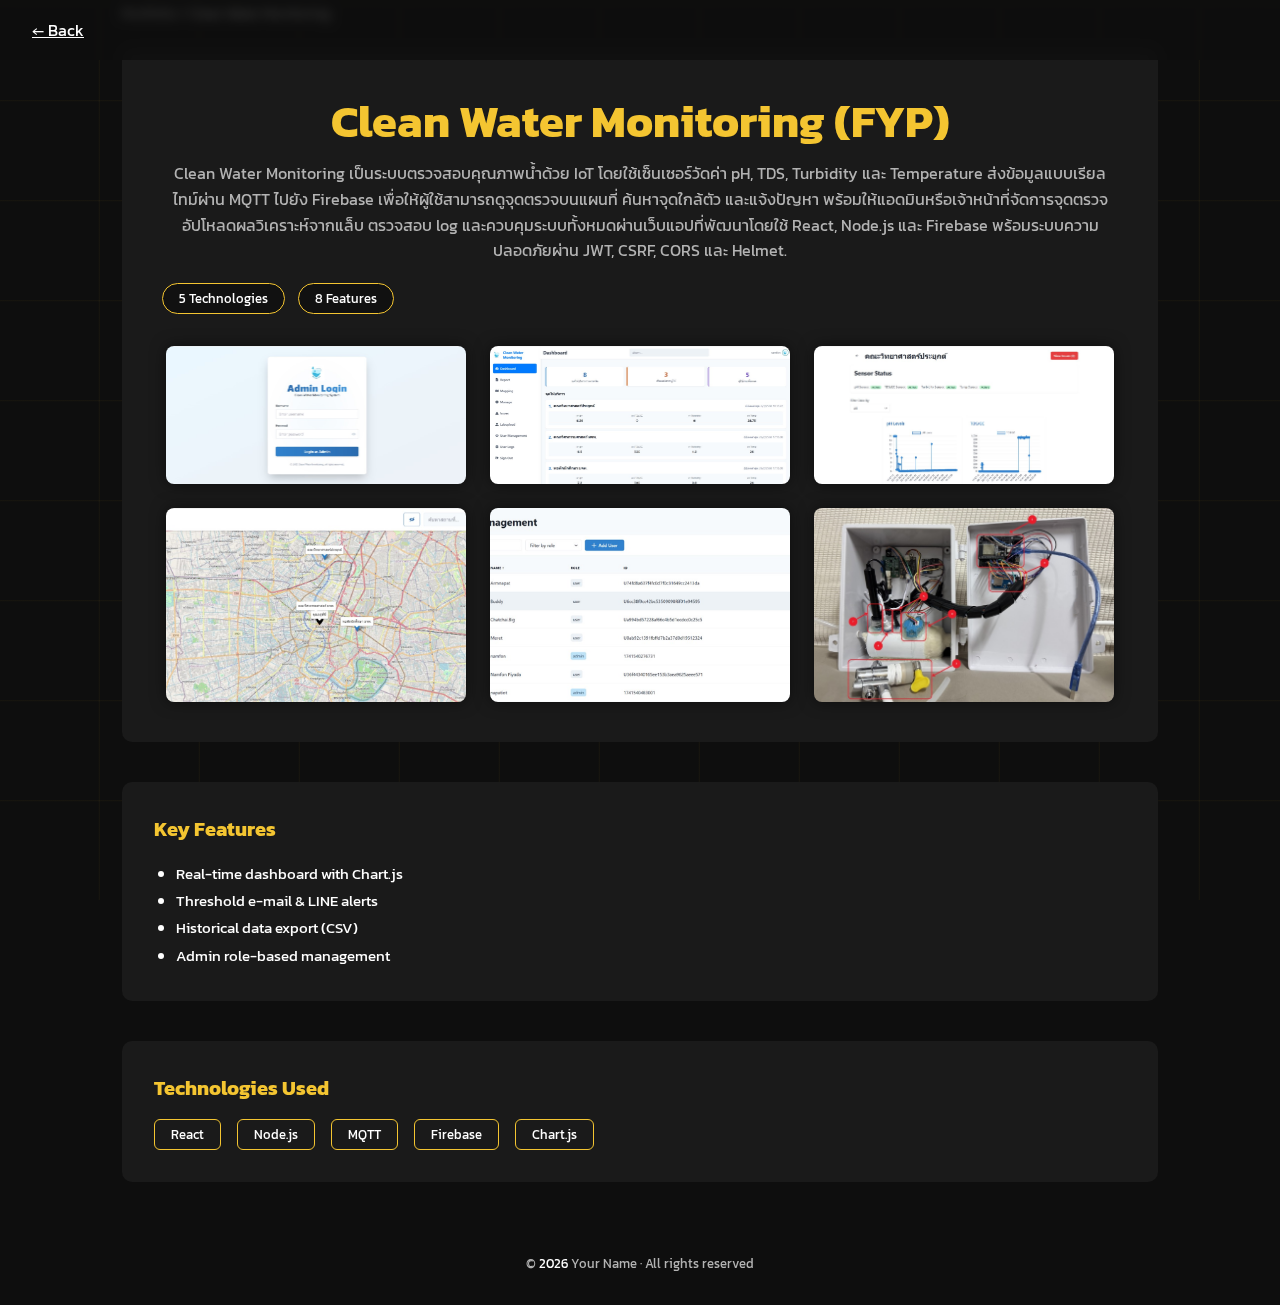
<file: detail-big.html>
<!DOCTYPE html>
<html lang="en">
<head>
  <meta charset="UTF-8">
  <meta name="viewport" content="width=device-width,initial-scale=1.0">
  <title>Piyada · Portfolio</title>

  <link href="https://fonts.googleapis.com/css2?family=Kanit:wght@300;400;500;600;700&display=swap" rel="stylesheet">
  <link rel="stylesheet" href="style.css">
</head>
<body>

<header>
    <a href="portfolio.html" class="back-btn">← Back</a>
</header>

<main class="detail-wrapper">

  <small class="breadcrumb">Portfolio / Clean Water Monitoring</small>

  <!-- ===== HERO ROW ===== -->
  <!-- ===== HERO (Text + Gallery) ===== -->
<section class="detail-hero box">
  <!-- คำอธิบายด้านบน -->
  <div class="hero-text">
    <h1>Clean Water Monitoring (FYP)</h1>
    <p class="lead">
      Clean Water Monitoring เป็นระบบตรวจสอบคุณภาพน้ำด้วย IoT โดยใช้เซ็นเซอร์วัดค่า pH, TDS, Turbidity และ Temperature ส่งข้อมูลแบบเรียลไทม์ผ่าน MQTT ไปยัง Firebase เพื่อให้ผู้ใช้สามารถดูจุดตรวจบนแผนที่ ค้นหาจุดใกล้ตัว และแจ้งปัญหา พร้อมให้แอดมินหรือเจ้าหน้าที่จัดการจุดตรวจ อัปโหลดผลวิเคราะห์จากแล็บ ตรวจสอบ log และควบคุมระบบทั้งหมดผ่านเว็บแอปที่พัฒนาโดยใช้ React, Node.js และ Firebase พร้อมระบบความปลอดภัยผ่าน JWT, CSRF, CORS และ Helmet.
    </p>

    <div class="pill-group">
      <span class="pill">5 Technologies</span>
      <span class="pill">8 Features</span>
    </div>

  </div>

  <!-- แกลเลอรี 3 รูป -->
  <div class="hero-gallery">
    <img src="images/big-1.jpg" alt="">
    <img src="images/big-2.jpg" alt="">
    <img src="images/big-3.jpg" alt="">
    <img src="images/big-4.jpg" alt="">
    <img src="images/big-5.jpg" alt="">
    <img src="images/big-6.jpg" alt="">
  </div>
</section>

  <!-- ===== FEATURES ===== -->
  <section class="detail-section box">
    <h3>Key Features</h3>
    <ul class="bullet">
      <li>Real-time dashboard with Chart.js</li>
      <li>Threshold e-mail & LINE alerts</li>
      <li>Historical data export (CSV)</li>
      <li>Admin role-based management</li>
    </ul>
  </section>

  <!-- ===== TECH STACK ===== -->
  <section class="detail-section box">
    <h3>Technologies Used</h3>
    <div class="tech-grid">
      <span class="tech">React</span>
      <span class="tech">Node.js</span>
      <span class="tech">MQTT</span>
      <span class="tech">Firebase</span>
      <span class="tech">Chart.js</span>
    </div>
  </section>
</main>

<footer>© <span id="year"></span> Your Name · All rights reserved</footer>
<script src="script.js"></script>
</body>
</html>
</file>
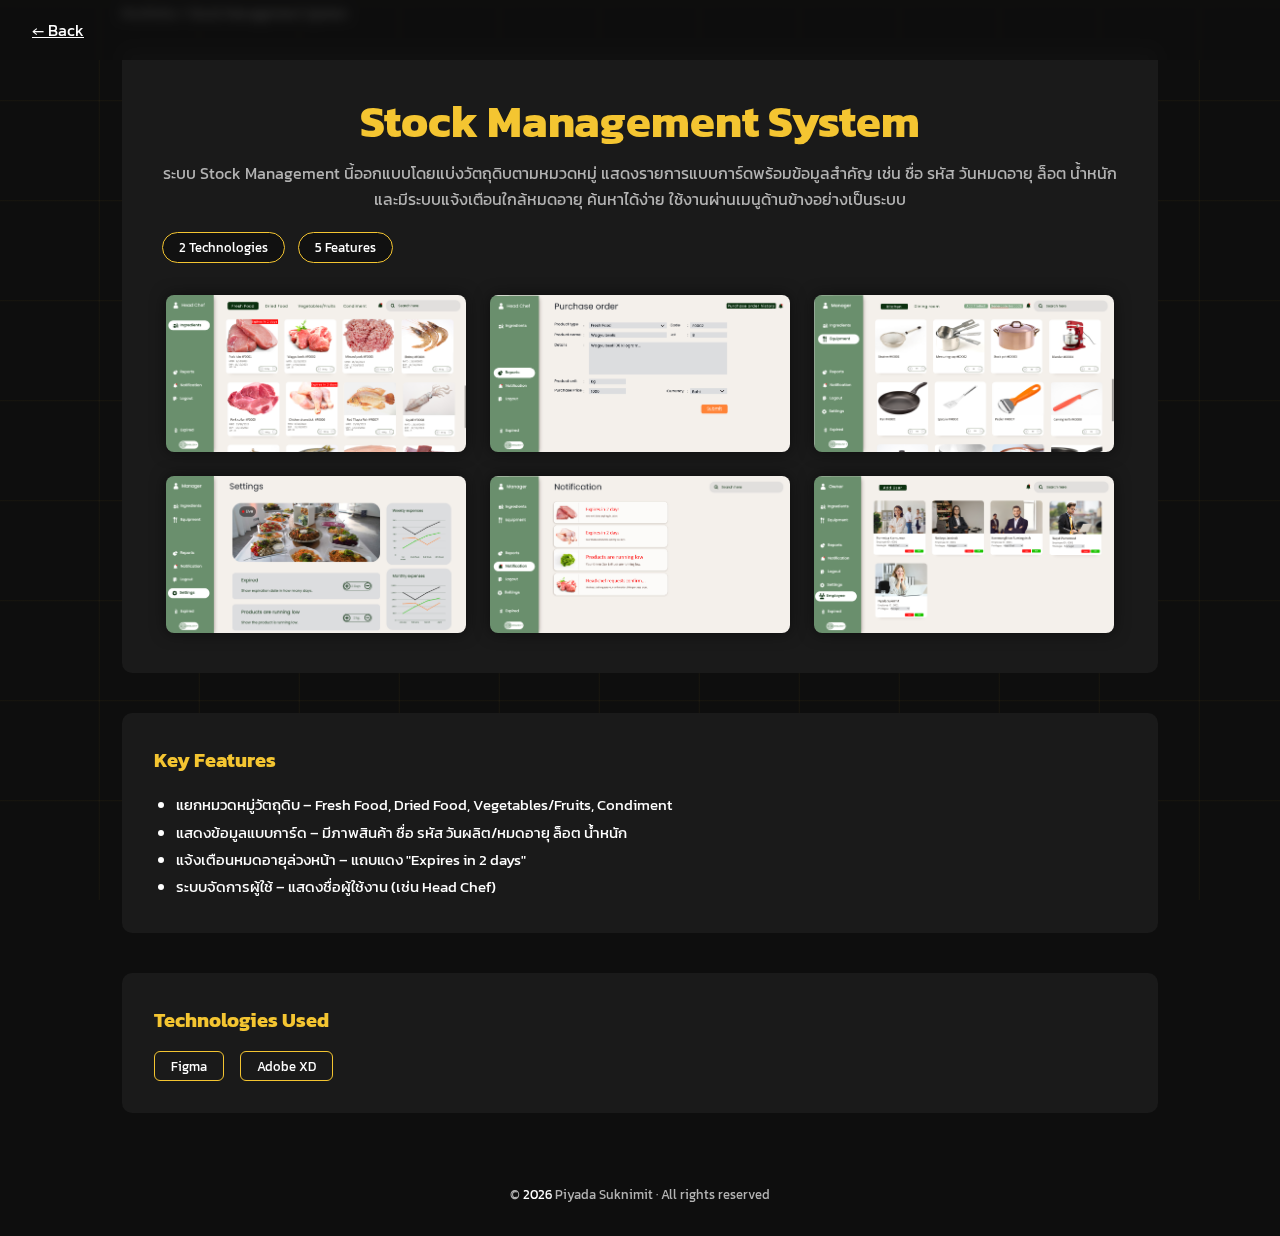
<file: detail-p1.html>
<!DOCTYPE html>
<html lang="en">
<head>
  <meta charset="UTF-8">
  <meta name="viewport" content="width=device-width,initial-scale=1.0">
  <title>Piyada · Portfolio</title>

  <link href="https://fonts.googleapis.com/css2?family=Kanit:wght@300;400;500;600;700&display=swap" rel="stylesheet">
  <link rel="stylesheet" href="style.css">
</head>
<body>

<header>
    <a href="portfolio.html" class="back-btn">← Back</a>
</header>

<main class="detail-wrapper">

  <small class="breadcrumb">Portfolio / Stock Management System</small>

  <!-- ===== HERO ROW ===== -->
  <!-- ===== HERO (Text + Gallery) ===== -->
<section class="detail-hero box">
  <!-- คำอธิบายด้านบน -->
  <div class="hero-text">
    <h1>Stock Management System</h1>
    <p class="lead">
      ระบบ Stock Management นี้ออกแบบโดยแบ่งวัตถุดิบตามหมวดหมู่ แสดงรายการแบบการ์ดพร้อมข้อมูลสำคัญ เช่น ชื่อ รหัส วันหมดอายุ ล็อต น้ำหนัก และมีระบบแจ้งเตือนใกล้หมดอายุ ค้นหาได้ง่าย ใช้งานผ่านเมนูด้านข้างอย่างเป็นระบบ
    </p>

    <div class="pill-group">
      <span class="pill">2 Technologies</span>
      <span class="pill">5 Features</span>
    </div>

  </div>

  <!-- แกลเลอรี 3 รูป -->
  <div class="hero-gallery">
    <img src="images/big1-1.jpg" alt="">
    <img src="images/big1-2.jpg" alt="">
    <img src="images/big1-3.jpg" alt="">
    <img src="images/big1-4.jpg" alt="">
    <img src="images/big1-5.jpg" alt="">
    <img src="images/big1-6.jpg" alt="">
  </div>
</section>

  <!-- ===== FEATURES ===== -->
  <section class="detail-section box">
    <h3>Key Features</h3>
    <ul class="bullet">
      <li>แยกหมวดหมู่วัตถุดิบ – Fresh Food, Dried Food, Vegetables/Fruits, Condiment</li>
      <li>แสดงข้อมูลแบบการ์ด – มีภาพสินค้า ชื่อ รหัส วันผลิต/หมดอายุ ล็อต น้ำหนัก</li>
      <li>แจ้งเตือนหมดอายุล่วงหน้า – แถบแดง "Expires in 2 days"</li>
      <li>ระบบจัดการผู้ใช้ – แสดงชื่อผู้ใช้งาน (เช่น Head Chef)</li>
    </ul>
  </section>

  <!-- ===== TECH STACK ===== -->
  <section class="detail-section box">
    <h3>Technologies Used</h3>
    <div class="tech-grid">
      <span class="tech">Figma</span>
      <span class="tech">Adobe XD</span>
    
    </div>
  </section>
</main>

<footer>© <span id="year"></span> Piyada Suknimit · All rights reserved</footer>
<script src="script.js"></script>
</body>
</html>
</file>
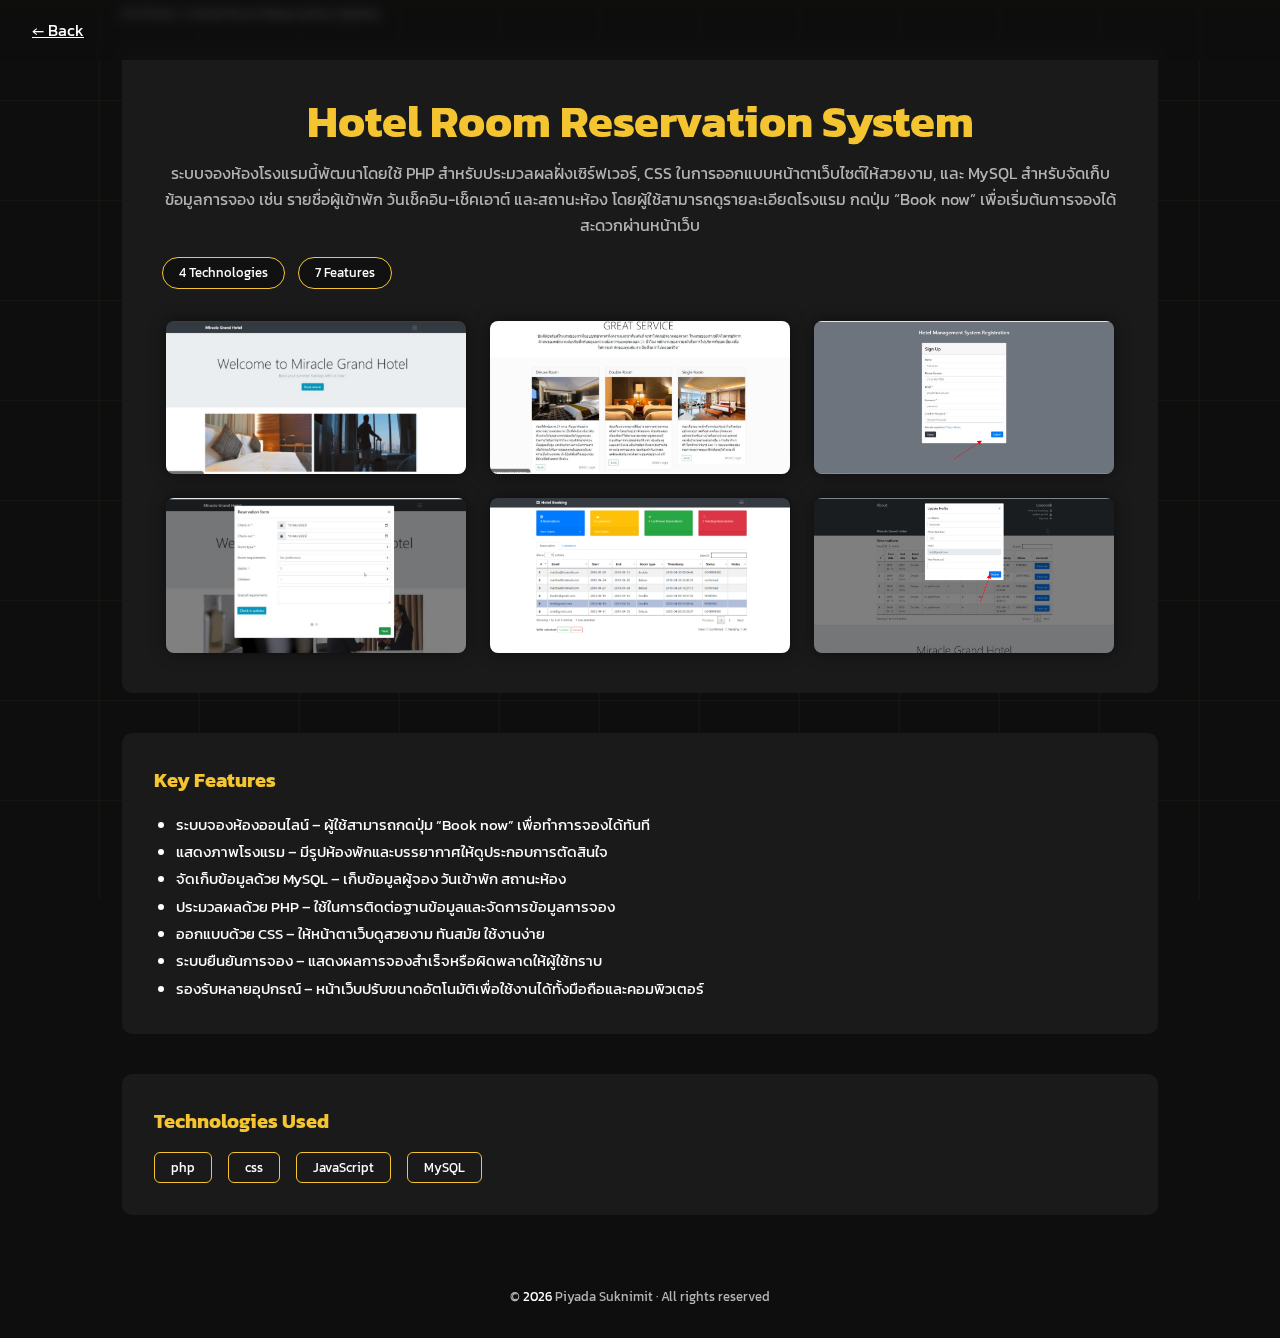
<file: detail-p2.html>
<!DOCTYPE html>
<html lang="en">
<head>
  <meta charset="UTF-8">
  <meta name="viewport" content="width=device-width,initial-scale=1.0">
  <title>Piyada · Portfolio</title>

  <link href="https://fonts.googleapis.com/css2?family=Kanit:wght@300;400;500;600;700&display=swap" rel="stylesheet">
  <link rel="stylesheet" href="style.css">
</head>
<body>

<header>
    <a href="portfolio.html" class="back-btn">← Back</a>
</header>

<main class="detail-wrapper">

  <small class="breadcrumb">Portfolio / Hotel Room Reservation System</small>

  <!-- ===== HERO ROW ===== -->
  <!-- ===== HERO (Text + Gallery) ===== -->
<section class="detail-hero box">
  <!-- คำอธิบายด้านบน -->
  <div class="hero-text">
    <h1>Hotel Room Reservation System</h1>
    <p class="lead">
      ระบบจองห้องโรงแรมนี้พัฒนาโดยใช้ PHP สำหรับประมวลผลฝั่งเซิร์ฟเวอร์, CSS ในการออกแบบหน้าตาเว็บไซต์ให้สวยงาม, และ MySQL สำหรับจัดเก็บข้อมูลการจอง เช่น รายชื่อผู้เข้าพัก วันเช็คอิน-เช็คเอาต์ และสถานะห้อง โดยผู้ใช้สามารถดูรายละเอียดโรงแรม กดปุ่ม “Book now” เพื่อเริ่มต้นการจองได้สะดวกผ่านหน้าเว็บ
    </p>

    <div class="pill-group">
      <span class="pill">4 Technologies</span>
      <span class="pill">7 Features</span>
    </div>

  </div>

  <!-- แกลเลอรี 3 รูป -->
  <div class="hero-gallery">
    <img src="images/big2-1.jpg" alt="">
    <img src="images/big2-2.jpg" alt="">
    <img src="images/big2-3.jpg" alt="">
    <img src="images/big2-4.jpg" alt="">
    <img src="images/big2-5.jpg" alt="">
    <img src="images/big2-6.jpg" alt="">
  </div>
</section>

  <!-- ===== FEATURES ===== -->
  <section class="detail-section box">
    <h3>Key Features</h3>
    <ul class="bullet">
      <li>ระบบจองห้องออนไลน์ – ผู้ใช้สามารถกดปุ่ม “Book now” เพื่อทำการจองได้ทันที</li>
      <li>แสดงภาพโรงแรม – มีรูปห้องพักและบรรยากาศให้ดูประกอบการตัดสินใจ</li>
      <li>จัดเก็บข้อมูลด้วย MySQL – เก็บข้อมูลผู้จอง วันเข้าพัก สถานะห้อง</li>
      <li>ประมวลผลด้วย PHP – ใช้ในการติดต่อฐานข้อมูลและจัดการข้อมูลการจอง</li>
      <li>ออกแบบด้วย CSS – ให้หน้าตาเว็บดูสวยงาม ทันสมัย ใช้งานง่าย</li>
      <li>ระบบยืนยันการจอง – แสดงผลการจองสำเร็จหรือผิดพลาดให้ผู้ใช้ทราบ</li>
      <li>รองรับหลายอุปกรณ์ – หน้าเว็บปรับขนาดอัตโนมัติเพื่อใช้งานได้ทั้งมือถือและคอมพิวเตอร์</li>
    </ul>
  </section>

  <!-- ===== TECH STACK ===== -->
  <section class="detail-section box">
    <h3>Technologies Used</h3>
    <div class="tech-grid">
      <span class="tech">php</span>
      <span class="tech">css</span>
      <span class="tech">JavaScript</span>
      <span class="tech">MySQL</span>
    
    </div>
  </section>
</main>

<footer>© <span id="year"></span> Piyada Suknimit · All rights reserved</footer>
<script src="script.js"></script>
</body>
</html>
</file>
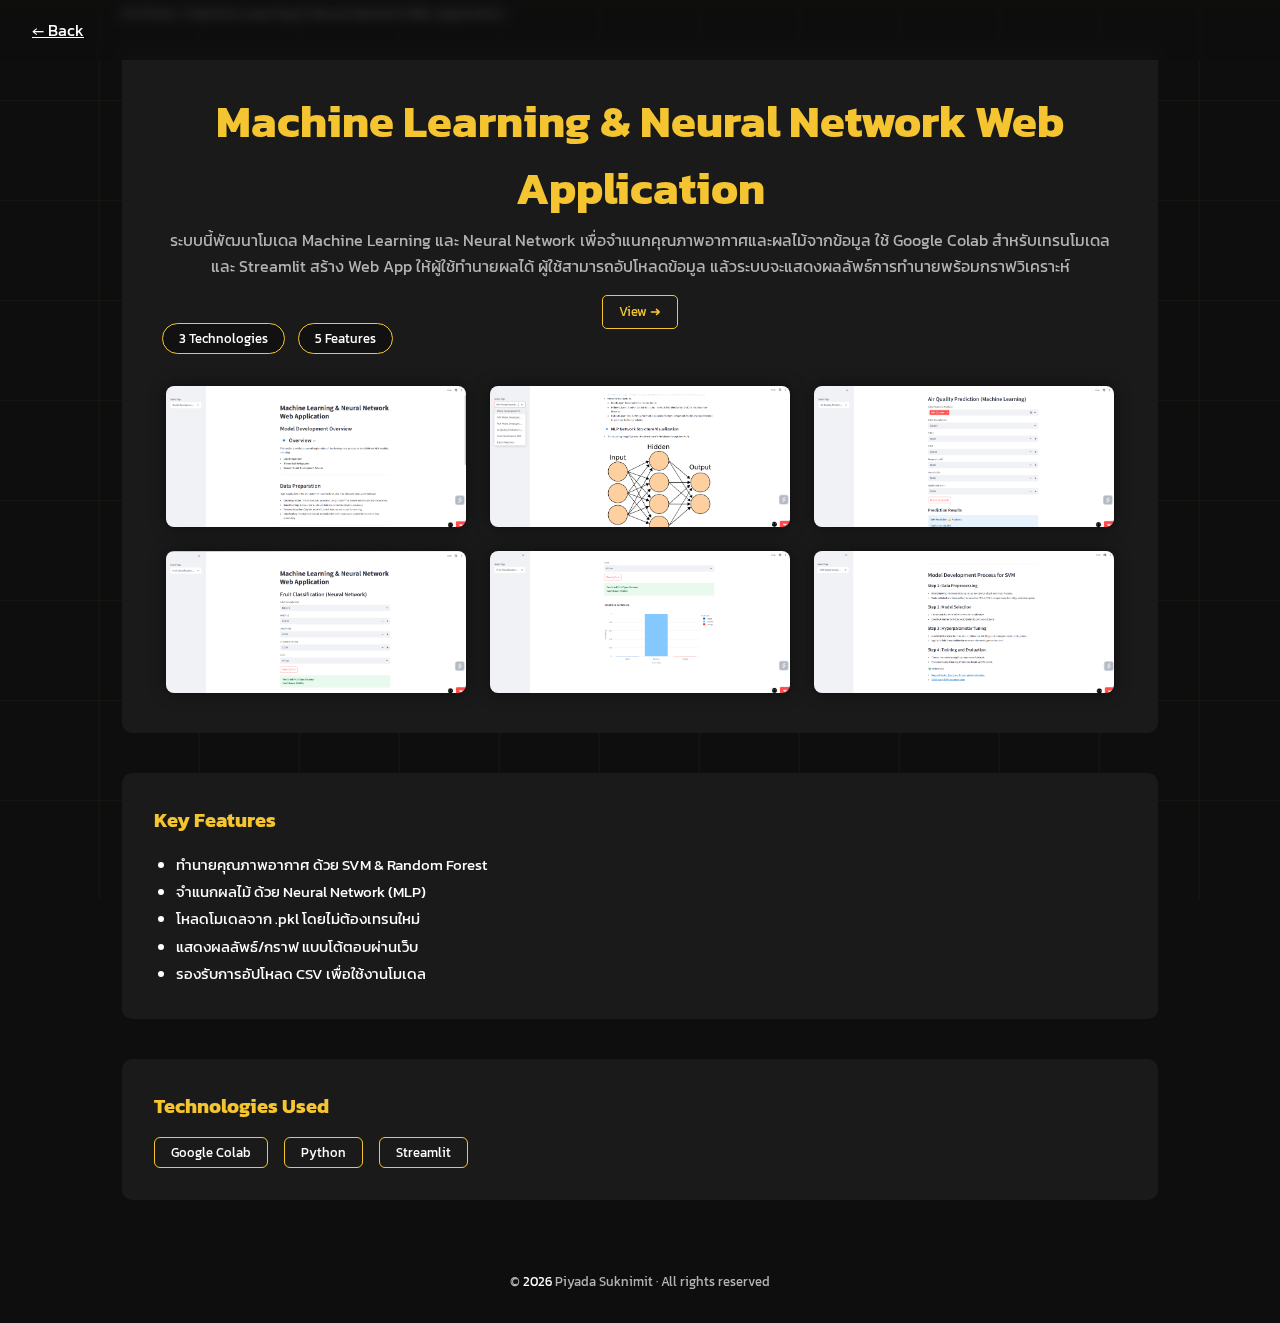
<file: detail-p3.html>
<!DOCTYPE html>
<html lang="en">
<head>
  <meta charset="UTF-8">
  <meta name="viewport" content="width=device-width,initial-scale=1.0">
  <title>Machine Learning & Neural Network Web Application · Detail</title>

  <link href="https://fonts.googleapis.com/css2?family=Kanit:wght@300;400;500;600;700&display=swap" rel="stylesheet">
  <link rel="stylesheet" href="style.css">
</head>
<body>

<header>
    <a href="portfolio.html" class="back-btn">← Back</a>
</header>

<main class="detail-wrapper">

  <small class="breadcrumb">Portfolio / Machine Learning & Neural Network Web Application</small>

  <!-- ===== HERO ROW ===== -->
  <!-- ===== HERO (Text + Gallery) ===== -->
<section class="detail-hero box">
  <!-- คำอธิบายด้านบน -->
  <div class="hero-text">
    <h1>Machine Learning & Neural Network Web Application</h1>
    <p class="lead">
      ระบบนี้พัฒนาโมเดล Machine Learning และ Neural Network เพื่อจำแนกคุณภาพอากาศและผลไม้จากข้อมูล
ใช้ Google Colab สำหรับเทรนโมเดล และ Streamlit สร้าง Web App ให้ผู้ใช้ทำนายผลได้
ผู้ใช้สามารถอัปโหลดข้อมูล แล้วระบบจะแสดงผลลัพธ์การทำนายพร้อมกราฟวิเคราะห์
    </p>
    <a href="https://is-project-piyada-suknimit.streamlit.app/?fbclid=IwY2xjawL1RrFleHRuA2FlbQIxMQABHpAMZByXD2pvJ1XdZto210f63ZliRbSA_s1uRae0gePN_hk3QlZTopmTqg9x_aem_5cUXT4znPgfcJP8EHJ86XQ" class="btn hollow">View ➜</a>

    <div class="pill-group">
      <span class="pill">3 Technologies</span>
      <span class="pill">5 Features</span>
    </div>

  </div>

  <!-- แกลเลอรี 3 รูป -->
  <div class="hero-gallery">
    <img src="images/big3-1.jpg" alt="">
    <img src="images/big3-2.jpg" alt="">
    <img src="images/big3-3.jpg" alt="">
    <img src="images/big3-4.jpg" alt="">
    <img src="images/big3-5.jpg" alt="">
    <img src="images/big3-6.jpg" alt="">
  </div>
</section>

  <!-- ===== FEATURES ===== -->
  <section class="detail-section box">
    <h3>Key Features</h3>
    <ul class="bullet">
      <li>ทำนายคุณภาพอากาศ ด้วย SVM & Random Forest</li>
      <li>จำแนกผลไม้ ด้วย Neural Network (MLP)</li>
      <li>โหลดโมเดลจาก .pkl โดยไม่ต้องเทรนใหม่</li>
      <li>แสดงผลลัพธ์/กราฟ แบบโต้ตอบผ่านเว็บ</li>
      <li>รองรับการอัปโหลด CSV เพื่อใช้งานโมเดล</li>
    </ul>
  </section>

  <!-- ===== TECH STACK ===== -->
  <section class="detail-section box">
    <h3>Technologies Used</h3>
    <div class="tech-grid">
      <span class="tech">Google Colab</span>
      <span class="tech">Python</span>
      <span class="tech">Streamlit</span>
    
    </div>
  </section>
</main>

<footer>© <span id="year"></span> Piyada Suknimit · All rights reserved</footer>
<script src="script.js"></script>
</body>
</html>
</file>
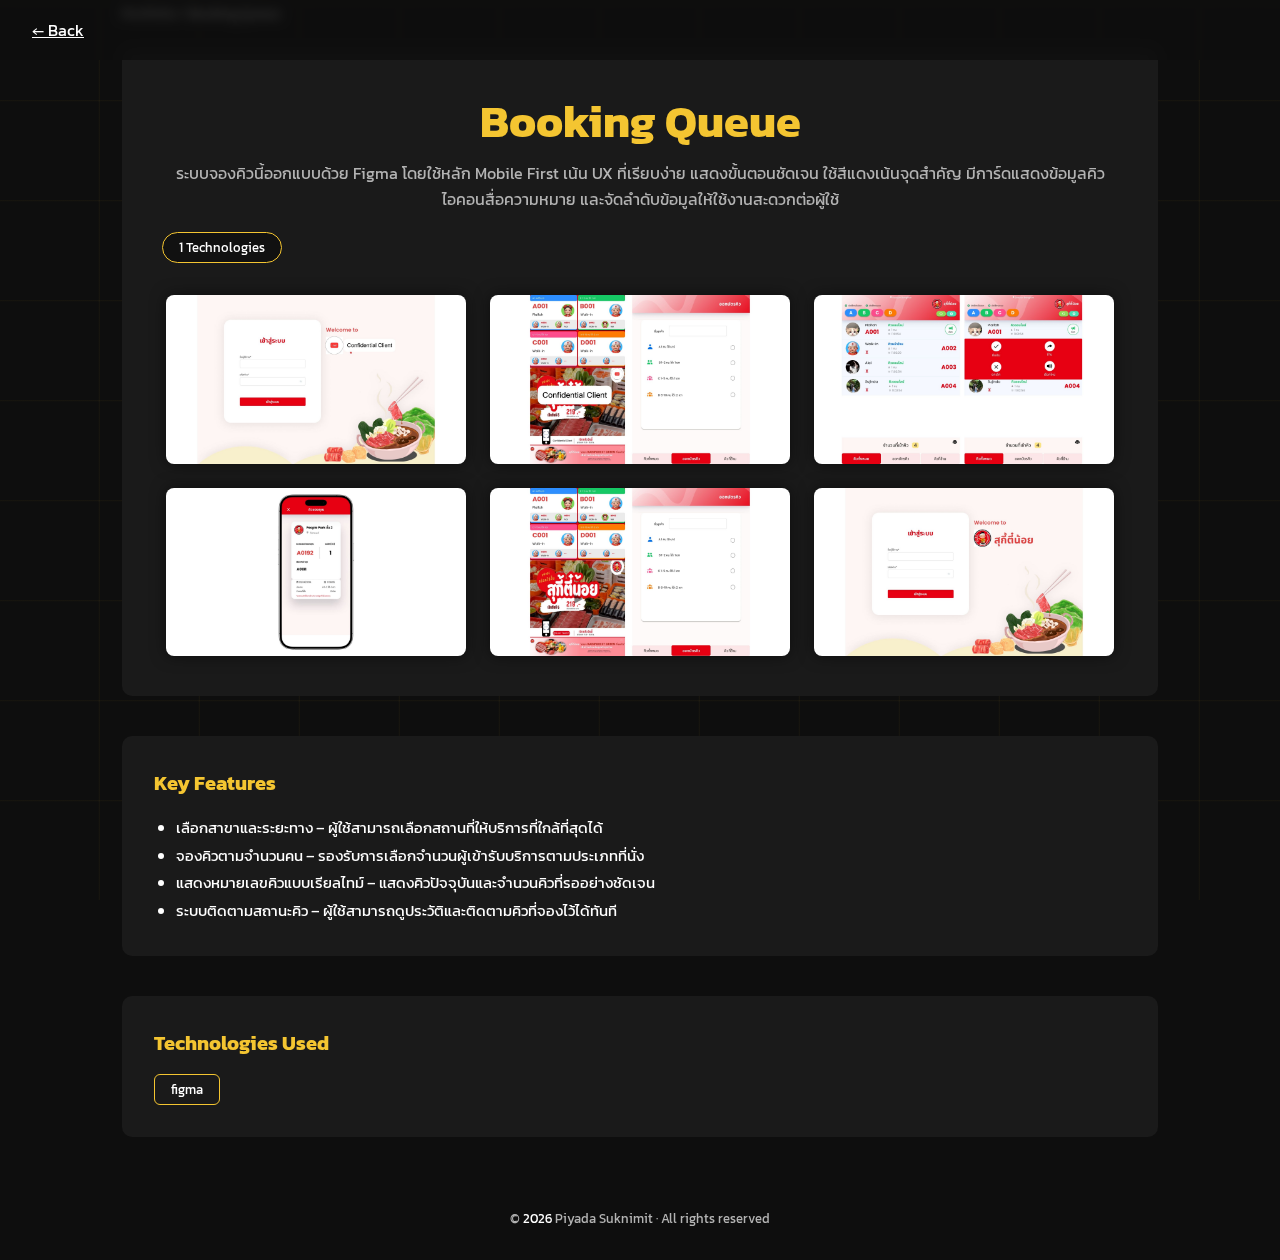
<file: detail-p4.html>
<!DOCTYPE html>
<html lang="en">
<head>
  <meta charset="UTF-8">
  <meta name="viewport" content="width=device-width,initial-scale=1.0">
  <title>Piyada · Portfolio</title>

  <link href="https://fonts.googleapis.com/css2?family=Kanit:wght@300;400;500;600;700&display=swap" rel="stylesheet">
  <link rel="stylesheet" href="style.css">
</head>
<body>

<header>
    <a href="portfolio.html" class="back-btn">← Back</a>
</header>

<main class="detail-wrapper">

  <small class="breadcrumb">Portfolio / Booking Queue</small>

  <!-- ===== HERO ROW ===== -->
  <!-- ===== HERO (Text + Gallery) ===== -->
<section class="detail-hero box">
  <!-- คำอธิบายด้านบน -->
  <div class="hero-text">
    <h1>Booking Queue</h1>
    <p class="lead">
      ระบบจองคิวนี้ออกแบบด้วย Figma โดยใช้หลัก Mobile First เน้น UX ที่เรียบง่าย แสดงขั้นตอนชัดเจน ใช้สีแดงเน้นจุดสำคัญ มีการ์ดแสดงข้อมูลคิว ไอคอนสื่อความหมาย และจัดลำดับข้อมูลให้ใช้งานสะดวกต่อผู้ใช้
    </p>

    <div class="pill-group">
      <span class="pill">1 Technologies</span>
    </div>

  </div>

  <!-- แกลเลอรี 3 รูป -->
  <div class="hero-gallery">
   
    <img src="images/big4-2.jpg" alt="">
    <img src="images/big4-3.jpg" alt="">
    
    <img src="images/big4-4.jpg" alt="">
     <img src="images/big4-1.jpg" alt="">
    <img src="images/big4-5.jpg" alt="">
    <img src="images/big4-6.jpg" alt="">
  </div>
</section>

  <!-- ===== FEATURES ===== -->
  <section class="detail-section box">
    <h3>Key Features</h3>
    <ul class="bullet">
  <li>เลือกสาขาและระยะทาง – ผู้ใช้สามารถเลือกสถานที่ให้บริการที่ใกล้ที่สุดได้</li>
      <li>จองคิวตามจำนวนคน – รองรับการเลือกจำนวนผู้เข้ารับบริการตามประเภทที่นั่ง</li>
      <li>แสดงหมายเลขคิวแบบเรียลไทม์ – แสดงคิวปัจจุบันและจำนวนคิวที่รออย่างชัดเจน</li>
      <li>ระบบติดตามสถานะคิว – ผู้ใช้สามารถดูประวัติและติดตามคิวที่จองไว้ได้ทันที</li>
    </ul>
  </section>

  <!-- ===== TECH STACK ===== -->
  <section class="detail-section box">
    <h3>Technologies Used</h3>
    <div class="tech-grid">
      <span class="tech">figma</span>
     
    
    </div>
  </section>
</main>

<footer>© <span id="year"></span> Piyada Suknimit · All rights reserved</footer>
<script src="script.js"></script>
</body>
</html>
</file>
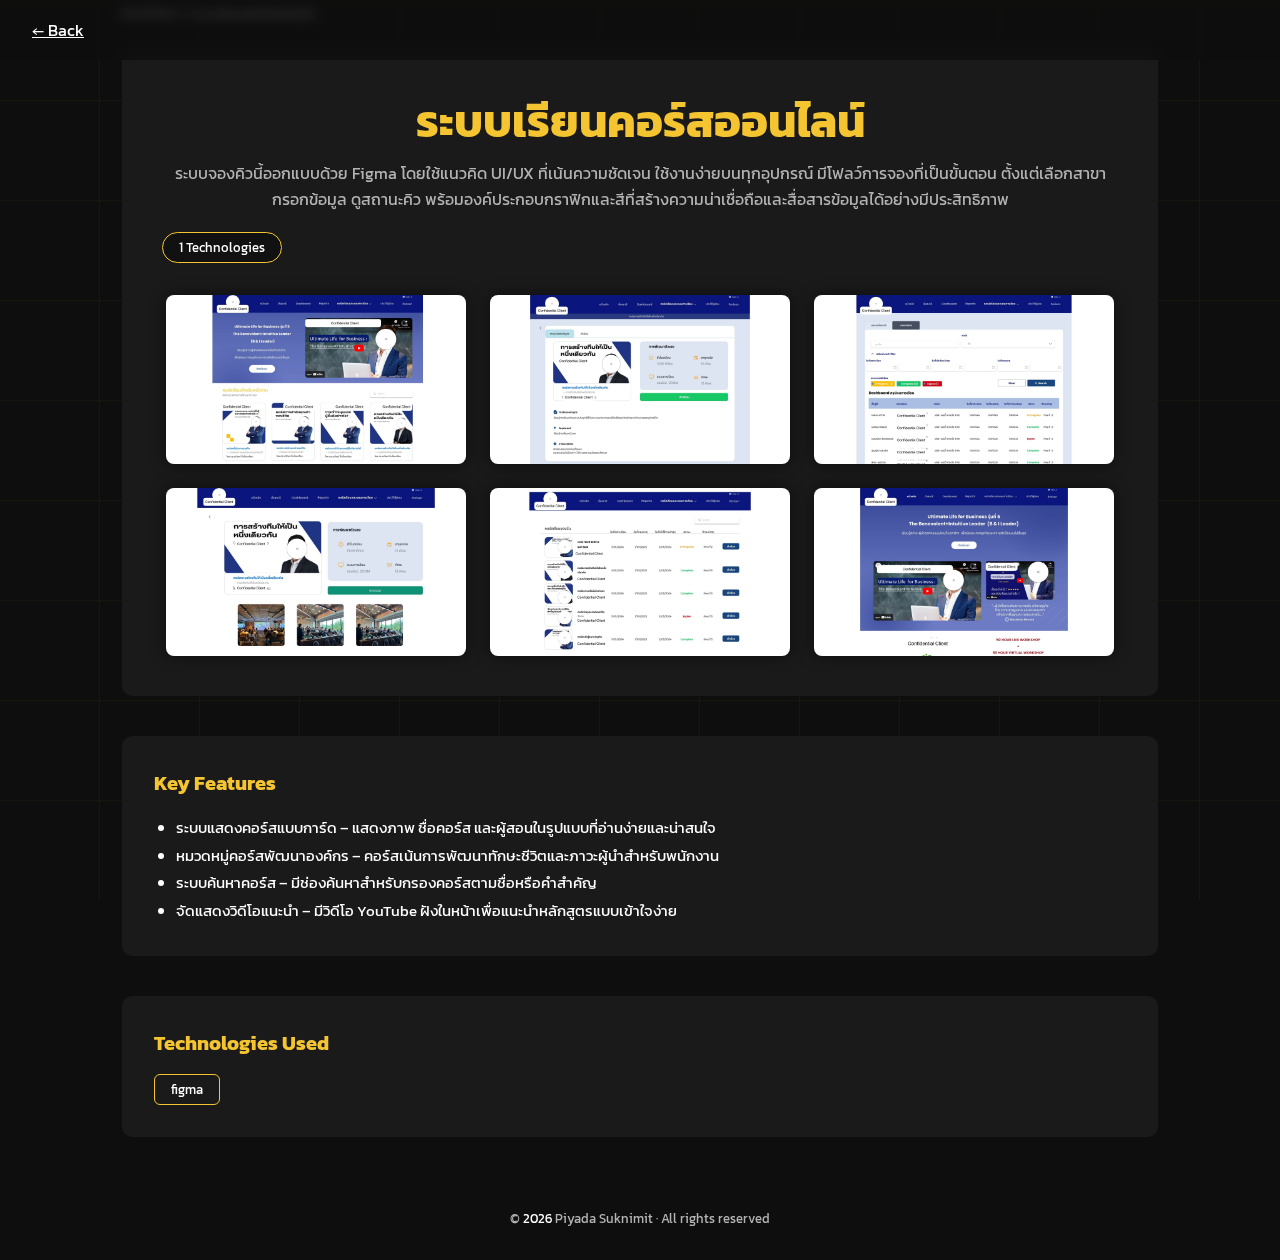
<file: detail-p5.html>
<!DOCTYPE html>
<html lang="en">
<head>
  <meta charset="UTF-8">
  <meta name="viewport" content="width=device-width,initial-scale=1.0">
  <title>Piyada · Portfolio</title>

  <link href="https://fonts.googleapis.com/css2?family=Kanit:wght@300;400;500;600;700&display=swap" rel="stylesheet">
  <link rel="stylesheet" href="style.css">
</head>
<body>

<header>
    <a href="portfolio.html" class="back-btn">← Back</a>
</header>

<main class="detail-wrapper">

  <small class="breadcrumb">Portfolio / ระบบเรียนคอร์สออนไลน์</small>

  <!-- ===== HERO ROW ===== -->
  <!-- ===== HERO (Text + Gallery) ===== -->
<section class="detail-hero box">
  <!-- คำอธิบายด้านบน -->
  <div class="hero-text">
    <h1>ระบบเรียนคอร์สออนไลน์</h1>
    <p class="lead">
     ระบบจองคิวนี้ออกแบบด้วย Figma โดยใช้แนวคิด UI/UX ที่เน้นความชัดเจน ใช้งานง่ายบนทุกอุปกรณ์ มีโฟลว์การจองที่เป็นขั้นตอน ตั้งแต่เลือกสาขา กรอกข้อมูล ดูสถานะคิว พร้อมองค์ประกอบกราฟิกและสีที่สร้างความน่าเชื่อถือและสื่อสารข้อมูลได้อย่างมีประสิทธิภาพ
    </p>

    <div class="pill-group">
      <span class="pill">1 Technologies</span>
    </div>

  </div>

  <!-- แกลเลอรี 3 รูป -->
  <div class="hero-gallery">
    <img src="images/big5-1.jpg" alt="">
    <img src="images/big5-2.jpg" alt="">
    <img src="images/big5-3.jpg" alt="">
    <img src="images/big5-4.jpg" alt="">
    <img src="images/big5-5.jpg" alt="">
    <img src="images/big5-6.jpg" alt="">
  </div>
</section>

  <!-- ===== FEATURES ===== -->
  <section class="detail-section box">
    <h3>Key Features</h3>
    <ul class="bullet">
      <li>ระบบแสดงคอร์สแบบการ์ด – แสดงภาพ ชื่อคอร์ส และผู้สอนในรูปแบบที่อ่านง่ายและน่าสนใจ</li>
      <li>หมวดหมู่คอร์สพัฒนาองค์กร – คอร์สเน้นการพัฒนาทักษะชีวิตและภาวะผู้นำสำหรับพนักงาน</li>
      <li>ระบบค้นหาคอร์ส – มีช่องค้นหาสำหรับกรองคอร์สตามชื่อหรือคำสำคัญ</li>
      <li>จัดแสดงวิดีโอแนะนำ – มีวิดีโอ YouTube ฝังในหน้าเพื่อแนะนำหลักสูตรแบบเข้าใจง่าย</li>
    </ul>
  </section>

  <!-- ===== TECH STACK ===== -->
  <section class="detail-section box">
    <h3>Technologies Used</h3>
    <div class="tech-grid">
      <span class="tech">figma</span>
     
    
    </div>
  </section>
</main>

<footer>© <span id="year"></span> Piyada Suknimit · All rights reserved</footer>
<script src="script.js"></script>
</body>
</html>
</file>
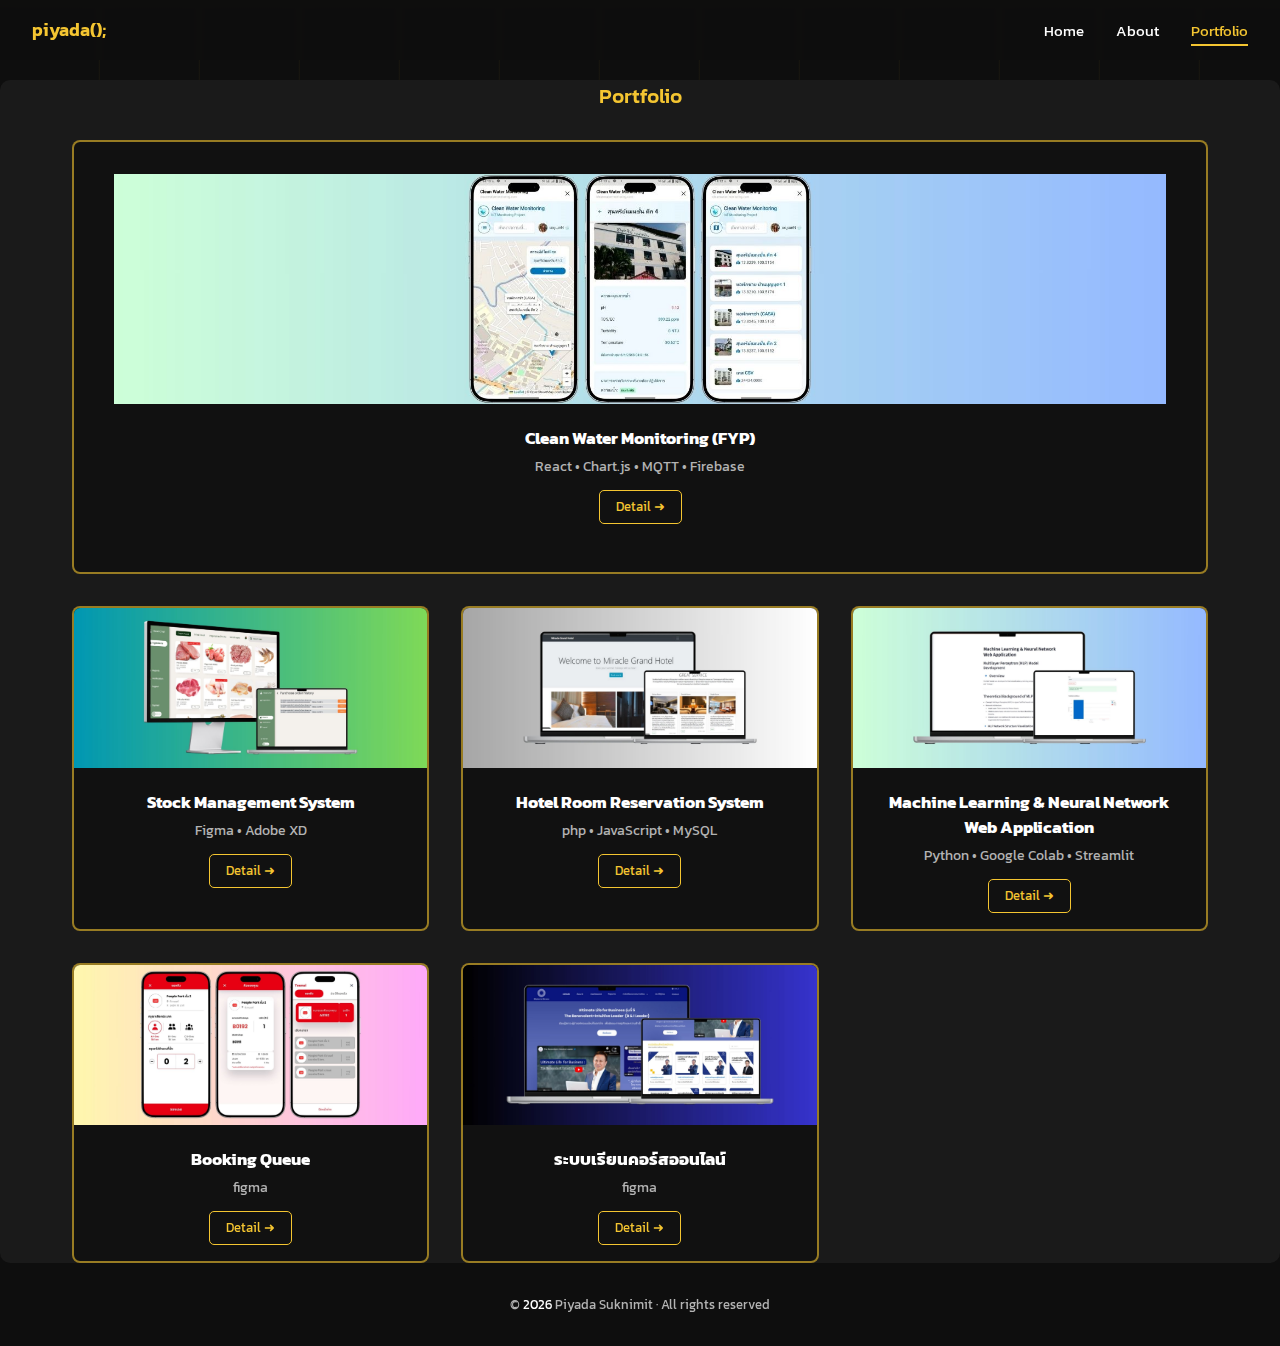
<file: portfolio.html>
<!DOCTYPE html>
<html lang="en">
<head>
  <meta charset="UTF-8" />
  <meta name="viewport" content="width=device-width,initial-scale=1.0" />
  <title>Piyada · Portfolio</title>
  <link href="https://fonts.googleapis.com/css2?family=Kanit:wght@300;400;500;600;700&display=swap" rel="stylesheet">
  <link rel="stylesheet" href="style.css" />
</head>
<body>

<header>
  <div class="brand">piyada();</div>
  <nav>
    <ul>
      <li><a href="index.html">Home</a></li>
      <li><a href="about.html">About</a></li>
      <li><a href="portfolio.html" class="active">Portfolio</a></li>
    
    </ul>
  </nav>
</header>

<main style="padding-top:80px">
  <section class="portfolio box">
    <h2>Portfolio</h2>

    <!-- คอนเทนเนอร์ช่วยยืดห่างขอบ -->
    <div class="portfolio-container">
      <div class="card-grid">

        <!-- Big project -->
        <article class="card big">
          <img src="images/big-project.jpg" alt="Big project">
          <div class="info">
            <h3>Clean Water Monitoring (FYP)</h3>
            <p>React • Chart.js • MQTT • Firebase</p>
            <div class="btn-group">
              <a href="detail-big.html" class="btn hollow">Detail ➜</a>
            </div>
          </div>
        </article>

        <!-- Small projects -->
        <article class="card">
          <img src="images/p1.jpg" alt="">
          <div class="info">
            <h3>Stock Management System</h3>
            <p>Figma • Adobe XD</p>
            <div class="btn-group">
              <a href="detail-p1.html" class="btn hollow">Detail ➜</a>
            </div>
          </div>
        </article>

        <article class="card">
          <img src="images/p2.jpg" alt="">
          <div class="info">
            <h3>Hotel Room Reservation System</h3>
            <p>php • JavaScript • MySQL</p>
            <div class="btn-group">
              <a href="detail-p2.html" class="btn hollow">Detail ➜</a>
            </div>
          </div>
        </article>

        <article class="card">
          <img src="images/p3.jpg" alt="">
          <div class="info">
            <h3>Machine Learning & Neural Network Web Application</h3>
            <p>Python • Google Colab • Streamlit</p>
            <div class="btn-group">
              <a href="detail-p3.html" class="btn hollow">Detail ➜</a>
            </div>
          </div>
        </article>

        

    
        <article class="card">
          <img src="images/p4.jpg" alt="">
          <div class="info">
            <h3>Booking Queue</h3>
            <p>figma</p>
            <div class="btn-group">
              <a href="detail-p4.html" class="btn hollow">Detail ➜</a>
            </div>
          </div>
        </article>
        <article class="card">
          <img src="images/p5.jpg" alt="">
          <div class="info">
            <h3>ระบบเรียนคอร์สออนไลน์</h3>
            <p>figma</p>
            <div class="btn-group">
              <a href="detail-p5.html" class="btn hollow">Detail ➜</a>
            </div>
          </div>
        </article>

      </div>
    </div>
  </section>
</main>

<footer>© <span id="year"></span> Piyada Suknimit · All rights reserved</footer>
<script src="script.js"></script>
</body>
</html>
</file>
<file: style.css>
:root{
  --bg:#0e0e0e;
  --accent:#F4C531;
  --text:#ffffff;
  --subtext:#b3b3b3;
}

*{
  margin:0;
  padding:0;
  box-sizing:border-box;
  font-family:'Kanit', sans-serif;
  color:var(--text);
}

body{
  background:var(--bg);
}

/* ===== NAVBAR ===== */
header{
  position:fixed;
  top:0;
  left:0;
  right:0;
  height:60px;
  display:flex;
  align-items:center;
  justify-content:space-between;
  padding:0 2rem;
  background:rgba(14,14,14,0.8);
  backdrop-filter:blur(6px);
  z-index:1000;
}

.brand{
  font-weight:600;
  color:var(--accent);
  font-size:1.1rem;
}

nav ul{
  list-style:none;
  display:flex;
  gap:2rem;
}

nav a{
  text-decoration:none;
  font-size:.95rem;
  color:var(--text);
  position:relative;
  padding-bottom:4px;
}

nav a.active,
nav a:hover{
  color:var(--accent);
}

nav a.active::after,
nav a:hover::after{
  content:"";
  position:absolute;
  left:0;
  bottom:0;
  width:100%;
  height:2px;
  background:var(--accent);
}

/* ===== HERO ===== */
.hero{
  min-height:100vh;
  display:flex;
  align-items:center;
  justify-content:center;
  flex-wrap:wrap;
  gap:4rem;
  padding-top:60px;
}

.hero-text{
  max-width:500px;
}

.intro{
  font-size:.9rem;
  color:var(--accent);
  margin-bottom:.4rem;
}

h1{
  font-size:2.8rem;
  font-weight:700;
  margin-bottom:.4rem;
}

h2{
  font-size:1.6rem;
  font-weight:500;
  color:var(--accent);
  margin-bottom:1.2rem;
}

.cursor{
  animation:blink 1s infinite;
}

@keyframes blink{
  0%,50%{opacity:1}
  51%,100%{opacity:0}
}

.desc{
  font-size:.95rem;
  color:var(--subtext);
}

.hero-img{
  position:relative;
  width:260px;
  height:260px;
}

.hero-img img{
  width:100%;
  height:100%;
  object-fit:cover;
  border-radius:50%;
  border:4px solid var(--accent);
  box-shadow:0 0 25px var(--accent);
}

.play-overlay{
  position:absolute;
  top:50%;
  left:50%;
  transform:translate(-50%,-50%);
  width:0;
  height:0;
  border-left:40px solid var(--text);
  border-top:25px solid transparent;
  border-bottom:25px solid transparent;
  opacity:.2;
}

/* ===== Footer ===== */
footer{
  text-align:center;
  padding:2rem 1rem;
  font-size:.8rem;
  color:var(--subtext);
}

/* ===== Box & heading ===== */
.about.box, .skills-area{
  background:#1a1a1a;
  border-radius:10px;
  padding:2.5rem 2rem;
  margin:2.5rem auto;
}

.about.box h2,
.skills-area h2{
  font-size:1.3rem;
  margin-bottom:1.2rem;
  position:relative;
  display:inline-block;
}
.about.box h2::after,
.skills-area h2::after{
  content:"";
  position:absolute;
  left:110%;
  top:50%;
  transform:translateY(-50%);
  width:120px;
  height:2px;
  background:var(--accent);
}

.about-text{
  line-height:1.6;
  font-size:.95rem;
  color:var(--subtext);
  max-width:750px;
}

/* ===== Tabs ===== */
.tabs{margin-top:1rem;display:inline-flex;gap:1rem}
.tab-btn{
  background:transparent;
  border:1px solid var(--accent);
  padding:.35rem 1.4rem;
  border-radius:6px;
  color:var(--accent);
  font-size:.85rem;
  cursor:pointer;transition:.25s;
}
.tab-btn.active,
.tab-btn:hover{background:var(--accent);color:#000;}

.tab-panels{margin-top:1.5rem}
.tab-panel{display:none;}
.tab-panel.active{display:block;}

/* ===== Box & heading ===== */
.about.box,
.skills-area{
  background:#1a1a1a;
  border-radius:10px;
  padding:2.5rem 2rem;   /* ด้านข้าง 2 rem  ← */
  margin:2.5rem 2rem;    /* เว้นออกจากขอบจอ ← */
}

/* ===== Skill grid (ชุดเดียวพอ) ===== */
.skill-grid{
  display:grid;
  gap:1.6rem;
  grid-template-columns:repeat(auto-fit,minmax(160px,1fr));
  padding:0 1rem;        /* ระยะด้านซ้าย-ขวาในกริด 1 rem */
}

.skill-box{
  border:2px solid var(--accent);
  border-radius:6px;
  padding:1rem .6rem;
  display:flex;
  flex-direction:column;
  align-items:center;
  justify-content:center;
  gap:.7rem;
  font-size:.9rem;
  transition:.25s;
}
.skill-box:hover{
  background:rgba(244,197,49,.1);
  transform:translateY(-4px);
}
.skill-box i{font-size:2rem;color:var(--accent);}

.about-text{
  text-align:center;     /* จัดให้อยู่กึ่งกลาง */
  line-height:1.6;
  font-size:.95rem;
  color:var(--subtext);
  max-width:750px;
  margin:0 auto;         /* กึ่งกลางในกล่อง */
}

/* --- Portfolio layout tweaks ----------------------------------------- */

/* คอนเทนเนอร์ให้กริดไม่ชิดขอบจอ */
.portfolio-container{
  max-width:1200px;      /* กว้างสุดทั้งหน้า */
  margin:0 auto;         /* กึ่งกลาง */
  padding:0 2rem;        /* เว้นซ้าย-ขวา */
}

/* กริด 3 คอลัมน์ตายตัว */
.card-grid{
  display:grid;
  gap:2rem;
  grid-template-columns:repeat(3,1fr);
}

/* การ์ดใหญ่ (FYP) กินแถวแรกทั้งหมด + padding ภายในเพิ่มให้ดูโปร่ง */
.card.big{
  grid-column:1 / -1;      /* span 3 */
  padding:2rem 2.5rem;     /* ช่องว่างภายใน */
}
.card.big img{height:230px;object-fit:cover;}

/* การ์ดปกติ */
.card{
  background:#111;
  border:2px solid rgba(244,197,49,.6);
  border-radius:8px;
  overflow:hidden;
  transition:.3s;
}
.card:hover{transform:translateY(-6px);box-shadow:0 6px 18px rgba(0,0,0,.6);}

.card img{width:100%;height:160px;object-fit:cover;}

.card .info{padding:1rem 1.2rem;text-align:center}
.card h3{font-size:1.05rem;margin-bottom:.3rem}
.card p{font-size:.85rem;color:var(--subtext);margin-bottom:.9rem}

/* ปุ่มในการ์ด */
.btn-group{display:flex;gap:.6rem;justify-content:center;flex-wrap:wrap}
.btn{
  font-size:.8rem;text-decoration:none;
  border-radius:5px;padding:.4rem 1rem;
  border:1px solid var(--accent);
  transition:.25s;
}
.btn.full{background:var(--accent);color:#000;}
.btn.hollow{color:var(--accent);}
.btn.hollow:hover{background:var(--accent);color:#000;}
.btn.disabled{opacity:.4;pointer-events:none}

/* ------------ Responsive (คงลำดับ big-card เต็มแถว) -------------- */
@media (max-width:900px){
  .card-grid{grid-template-columns:repeat(2,1fr);}
  .card.big{grid-column:1 / -1;}          /* ยังเต็มแถว */
}
@media (max-width:600px){
  .card-grid{grid-template-columns:1fr;}
}
/* ===== Portfolio heading ===== */
.portfolio.box h2{
  font-size:1.3rem;
  margin-bottom:1.8rem;
  position:relative;
  display:inline-block;
  text-align:center;      /* ★ จัดหัวข้อให้อยู่กลาง */
}

.portfolio.box{
  text-align:center;      /* ★ เผื่อมีองค์ประกอบอื่นใต้ h2 */
}
/* ===== Wrapper ให้เว้นขอบจอ ===== */
.detail-wrapper{max-width:1100px;margin:0 auto;padding:0 2rem}

/* ===== HERO ===== */
.detail-hero.box{margin-top:1.5rem;padding:2.5rem}
.hero-grid{
  display:grid;gap:2rem;align-items:center;
  grid-template-columns:repeat(auto-fit,minmax(320px,1fr));
}
.hero-text h1{font-size:2rem;margin-bottom:.9rem;color:var(--accent)}
.lead{line-height:1.6;font-size:1rem;color:var(--subtext);margin-bottom:1.2rem}
.pill-group{display:flex;gap:.8rem;flex-wrap:wrap;margin-bottom:1.5rem}
.pill{background:#111;border:1px solid var(--accent);padding:.32rem 1rem;border-radius:999px;font-size:.8rem}
.hero-img img{width:100%;border-radius:8px;box-shadow:0 0 15px rgba(0,0,0,.5)}

/* ===== Generic section ===== */
.detail-section.box{margin:2.5rem 0;padding:2rem}
.detail-section h3{font-size:1.25rem;margin-bottom:1rem;color:var(--accent)}
.bullet{margin-left:1.4rem;line-height:1.8;font-size:.95rem;color:var(--subtext)}
.tech-grid{display:flex;gap:1rem;flex-wrap:wrap}
.tech{border:1px solid var(--accent);padding:.3rem 1rem;border-radius:6px;font-size:.8rem}

/* ===== กล่อง reuse ===== */
.box{background:#1a1a1a;border-radius:10px}
/* ===== HERO (Text + Gallery) ===== */
.detail-hero.box{
  background:#1a1a1a;
  border-radius:10px;
  margin-top:1.5rem;
  padding:2.5rem;
  text-align:center;   
             /* จัดข้อความกลาง */
}
.hero-text{
  max-width:100%;             /* ★ กินความกว้างเต็ม เพื่อไม่ล้นซ้าย */
  margin:0 auto;
}
.hero-gallery{
  margin-top:2rem;
  display:flex;
  gap:1.5rem;
  flex-wrap:wrap;
  justify-content:center;
}

.hero-gallery img{
  width:100%;
  max-width:300px;               /* ให้ได้ 3 ภาพในแถวใหญ่ */
  border-radius:8px;
  box-shadow:0 0 15px rgba(0,0,0,.5);
  object-fit:cover;
}

/* จอแคบ – รูปจะเรียง 2/1 คอลัมน์อัตโนมัติ */
@media(max-width:900px){
  .hero-gallery img{max-width:45%;}
}
@media(max-width:600px){
  .hero-gallery img{max-width:100%;}
}
/* ===== Hero container ===== */
.hero-container{
  max-width:1100px;      /* ความกว้างรวม */
  margin:0 auto;         /* กึ่งกลางทั้งหน้า */
  display:flex;
  align-items:center;
  justify-content:center;
  gap:4rem;
  flex-wrap:wrap;
  border-radius:50% !important;   /* ทำให้กลม */
  aspect-ratio:1/1;               /* กันภาพยืดถ้ามีการเปลี่ยนขนาด */
          /* จอเล็กซ้อนชั้นลงมา */
}

/* จอเล็กให้รูปขึ้นข้างล่างอัตโนมัติ */
@media(max-width:700px){
  .hero-container{flex-direction:column;}
  .hero-text{text-align:center;}
}
/* ===== HERO layout ===== */
.hero{
  min-height:100vh;
  display:flex;
  align-items:center;
  justify-content:center;
  padding-top:60px;
}

.hero-content{
  max-width:1100px;
  margin:0 auto;
  display:flex;
  align-items:center;
  gap:5rem;
  flex-wrap:wrap;
}

/* --- Text side --- */
.hero-text .intro{font-size:.9rem;color:var(--accent);margin-bottom:.4rem}
.hero-text h1{font-size:2.8rem;font-weight:700;margin-bottom:.4rem;color:var(--accent)}
.hero-text h2{font-size:1.6rem;font-weight:500;margin-bottom:1.2rem}
.hero-text .desc{font-size:.95rem;color:var(--subtext)}

body::before{
  content:"";
  position:fixed;
  inset:0;
  z-index:-1;
  background:
    repeating-linear-gradient(0deg ,transparent 0 98px,rgba(244,197,49,.05) 100px),
    repeating-linear-gradient(90deg,transparent 0 98px,rgba(244,197,49,.05) 100px);
  background-size:200px 200px;
  animation:bgmove 25s linear infinite;
}

/* เคลื่อนกริดช้าๆ ให้มีมิติ */
@keyframes bgmove{
  from{background-position:0 0,0 0;}
  to  {background-position:-200px -200px,200px 200px;}
}

/* ===== Lanyard container ===== */
.lanyard{
  position:fixed;
  top:80px;            /* ระยะจากขอบบน (หลบ navbar) */
  left:calc(50% - 60px);/* กึ่งกลางจอ (60px คือครึ่งความกว้างป้าย) */
  width:120px;
  animation:swing 3.8s ease-in-out infinite alternate;
  transform-origin:50% -60px;   /* จุดหมุนเหนือป้าย (โฮล) */
  z-index:900;        /* หน้า content แต่หลัง navbar */
}

/* === Badge swing (รูปเดียวจบ) ===================== */
.swing-badge{
  position:fixed;
  top:50px;              /* ปรับตำแหน่งตามต้องการ */
  right:300px;
  width:200px;           /* กว้างป้าย (เท่ารูป)      */
  transform-origin:50% 0;/* หมุนจากจุดบนสุดของรูป   */
  animation:swing 4s ease-in-out infinite alternate;
  z-index:900;
}
.swing-badge img{
  width:100%;
  height:auto;
  display:block;
  pointer-events:none;   /* คลิกทะลุ */
}

/* แอนิเมชันแกว่ง */
@keyframes swing{
  0%   {transform:rotate(-6deg);}
  50%  {transform:rotate( 4deg);}
  100% {transform:rotate(-6deg);}
}

/* ซ่อนป้ายบนจอเล็ก (เลือกได้) */
@media(max-width:640px){
  .swing-badge{display:none;}
}
</file>
